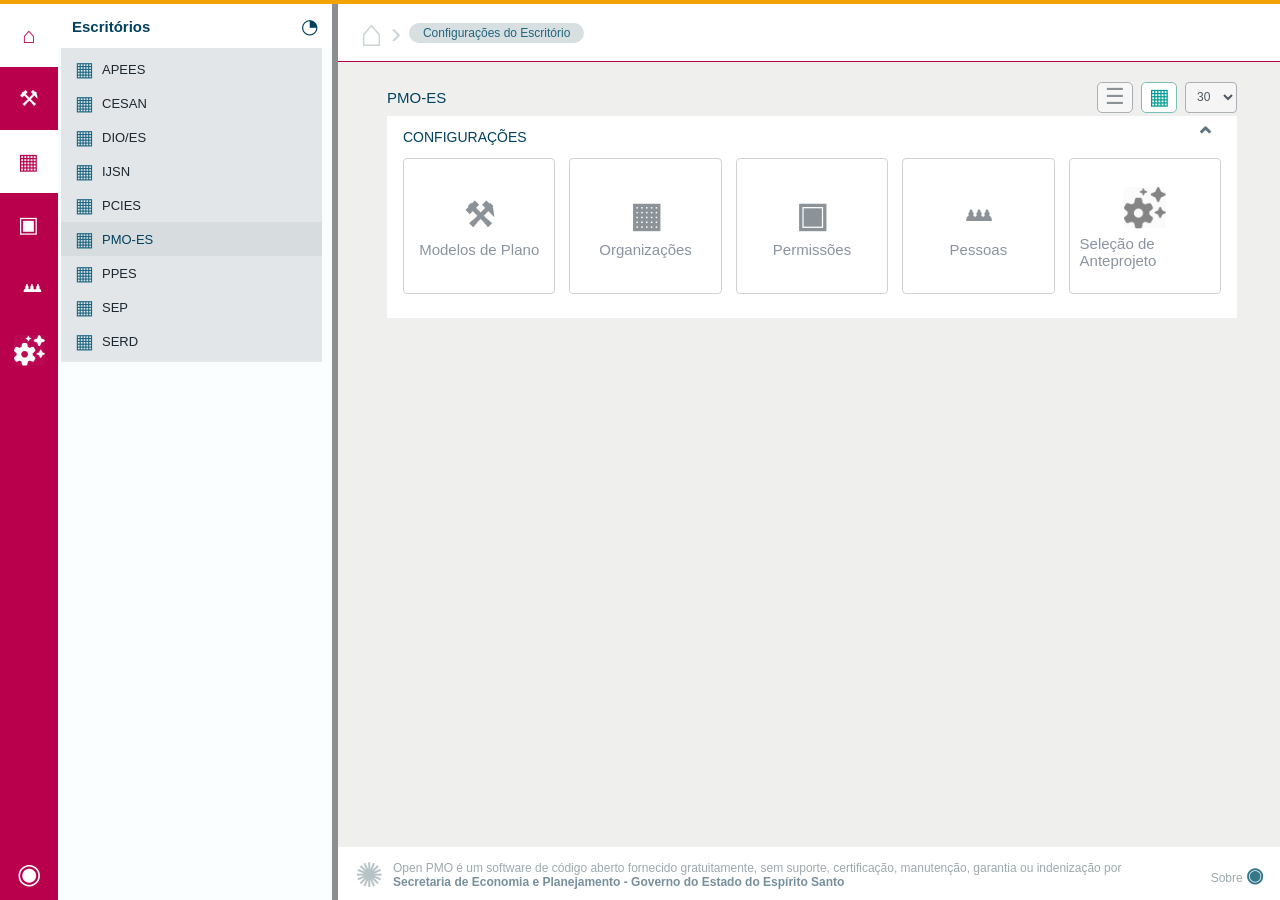
<file: index.html>
<!doctype html>
<html lang="pt-BR">
  <head>
    <meta charset="UTF-8" />
    <meta name="viewport" content="width=device-width, initial-scale=1" />
    <meta name="description" content="Painel de configurações do escritório PMO-ES" />
    <title>Configurações do Escritório | Open PMO</title>
    <link rel="stylesheet" href="styles.css" />
  </head>
  <body>
    <main class="app-shell">
      <aside class="rail" aria-label="Navegação principal">
        <button type="button" class="rail-button" aria-label="Início"><span aria-hidden="true">⌂</span></button>
        <button type="button" class="rail-button" aria-label="Planos"><span aria-hidden="true">⚒</span></button>
        <button type="button" class="rail-button active" aria-label="Escritórios"><span aria-hidden="true">▦</span></button>
        <button type="button" class="rail-button" aria-label="Permissões"><span aria-hidden="true">▣</span></button>
        <button type="button" class="rail-button people-symbol" aria-label="Pessoas"><span aria-hidden="true">♟♟♟</span></button>
        <a class="rail-button feature-rail-link" href="selecao-anteprojeto.html" aria-label="Seleção de Anteprojeto" title="Seleção de Anteprojeto" data-tooltip="Seleção de Anteprojeto">
          <img src="icone-selecao-anteprojeto.png" alt="" aria-hidden="true" />
        </a>
        <button type="button" class="profile-button" aria-label="Perfil do usuário"><span aria-hidden="true">◉</span></button>
      </aside>

      <aside class="office-sidebar">
        <header class="office-header">
          <h1>Escritórios</h1>
          <span class="clock" aria-hidden="true">◔</span>
        </header>
        <nav class="office-list" aria-label="Lista de escritórios">
          <button type="button" data-office="APEES"><span aria-hidden="true">▦</span>APEES</button>
          <button type="button" data-office="CESAN"><span aria-hidden="true">▦</span>CESAN</button>
          <button type="button" data-office="DIO/ES"><span aria-hidden="true">▦</span>DIO/ES</button>
          <button type="button" data-office="IJSN"><span aria-hidden="true">▦</span>IJSN</button>
          <button type="button" data-office="PCIES"><span aria-hidden="true">▦</span>PCIES</button>
          <button type="button" class="selected" data-office="PMO-ES"><span aria-hidden="true">▦</span>PMO-ES</button>
          <button type="button" data-office="PPES"><span aria-hidden="true">▦</span>PPES</button>
          <button type="button" data-office="SEP"><span aria-hidden="true">▦</span>SEP</button>
          <button type="button" data-office="SERD"><span aria-hidden="true">▦</span>SERD</button>
        </nav>
      </aside>

      <section class="workspace">
        <header class="topbar">
          <span class="home-icon" aria-hidden="true">⌂</span>
          <span class="chevron" aria-hidden="true">›</span>
          <span class="breadcrumb">Configurações do Escritório</span>
        </header>

        <div class="workspace-body">
          <div class="toolbar-row">
            <h2 id="selected-office">PMO-ES</h2>
            <div class="view-controls" aria-label="Opções de visualização">
              <button id="list-view" type="button" aria-label="Visualização em lista" aria-pressed="false">☰</button>
              <button id="grid-view" type="button" class="selected" aria-label="Visualização em grade" aria-pressed="true">▦</button>
              <label>
                <span class="sr-only">Quantidade por página</span>
                <select aria-label="Quantidade por página">
                  <option>15</option><option selected>30</option><option>60</option>
                </select>
              </label>
            </div>
          </div>

          <section id="config-panel" class="config-panel">
            <header>
              <h3>CONFIGURAÇÕES</h3>
              <button id="toggle-panel" type="button" aria-label="Recolher configurações" aria-expanded="true">⌃</button>
            </header>
            <div id="cards" class="cards-grid">
              <button type="button" class="config-card"><span class="card-icon" aria-hidden="true">⚒</span><span>Modelos de Plano</span></button>
              <button type="button" class="config-card"><span class="card-icon" aria-hidden="true">▦</span><span>Organizações</span></button>
              <button type="button" class="config-card"><span class="card-icon" aria-hidden="true">▣</span><span>Permissões</span></button>
              <button type="button" class="config-card"><span class="card-icon card-people" aria-hidden="true">♟♟♟</span><span>Pessoas</span></button>
              <a class="config-card" href="selecao-anteprojeto.html">
                <img class="card-image-icon" src="icone-selecao-anteprojeto.png" alt="" aria-hidden="true" />
                <span>Seleção de Anteprojeto</span>
              </a>
            </div>
          </section>
        </div>

        <footer>
          <span class="seal" aria-hidden="true">✺</span>
          <p>Open PMO é um software de código aberto fornecido gratuitamente, sem suporte, certificação, manutenção, garantia ou indenização por<br />
            <strong>Secretaria de Economia e Planejamento - Governo do Estado do Espírito Santo</strong>
          </p>
          <span class="about">Sobre <b>◉</b></span>
        </footer>
      </section>
    </main>
    <script src="script.js"></script>
  </body>
</html>
</file>
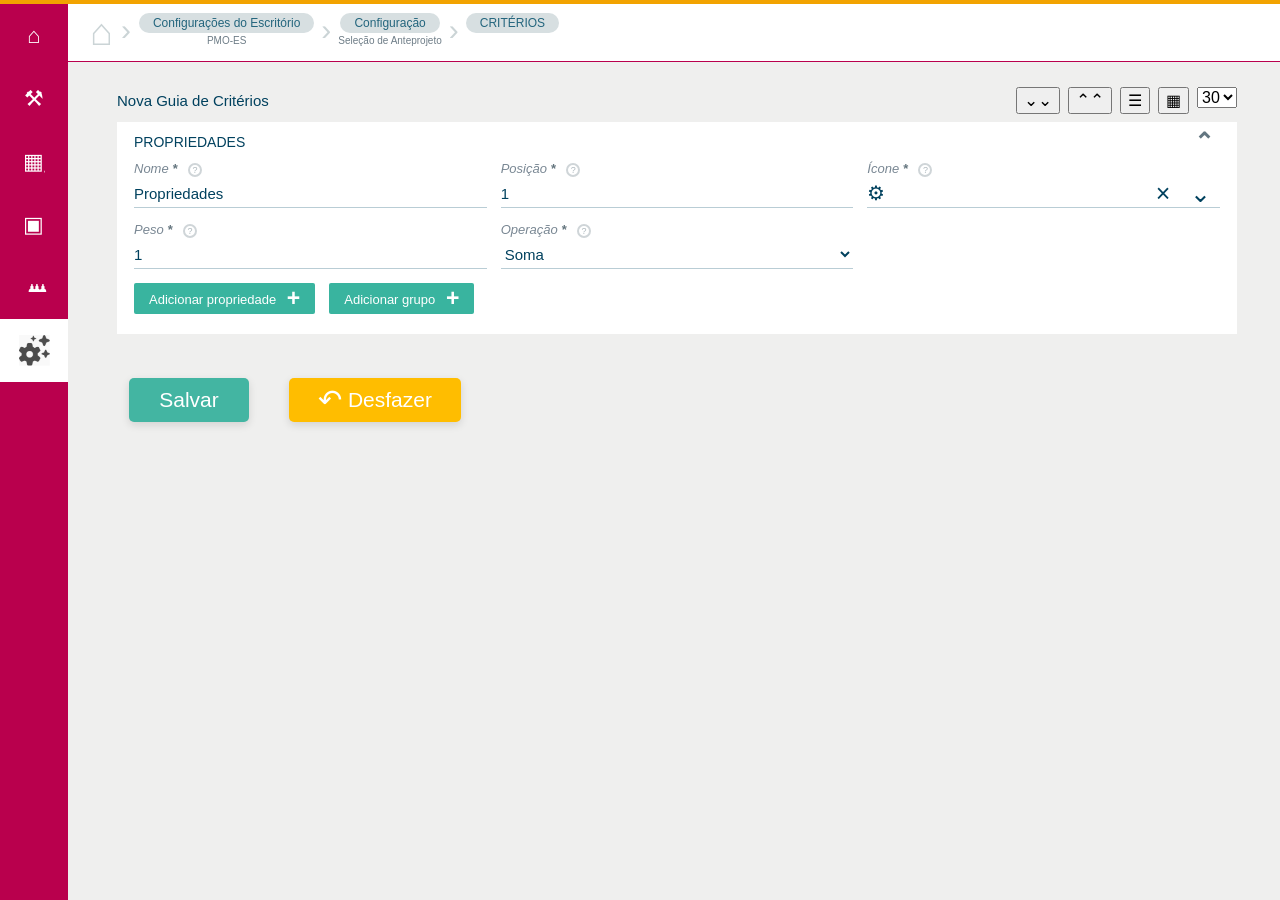
<file: criterios.html>
<!doctype html>
<html lang="pt-BR">
  <head>
    <meta charset="UTF-8" />
    <meta name="viewport" content="width=device-width, initial-scale=1" />
    <meta name="description" content="Configuração da guia de critérios da seleção de anteprojeto" />
    <title>Nova Guia de Critérios | Seleção de Anteprojeto</title>
    <link rel="stylesheet" href="styles.css" />
  </head>
  <body>
    <main class="app-shell detail-page criteria-guide-page">
      <aside class="rail" aria-label="Navegação principal">
        <button type="button" class="rail-button" aria-label="Início"><span aria-hidden="true">⌂</span></button>
        <button type="button" class="rail-button" aria-label="Planos"><span aria-hidden="true">⚒</span></button>
        <a class="rail-button" href="index.html" aria-label="Escritórios"><span aria-hidden="true">▦</span></a>
        <button type="button" class="rail-button" aria-label="Permissões"><span aria-hidden="true">▣</span></button>
        <button type="button" class="rail-button people-symbol" aria-label="Pessoas"><span aria-hidden="true">♟♟♟</span></button>
        <a class="rail-button feature-rail-link active" href="selecao-anteprojeto.html" aria-current="page" aria-label="Seleção de Anteprojeto" title="Seleção de Anteprojeto" data-tooltip="Seleção de Anteprojeto">
          <img src="icone-selecao-anteprojeto.png" alt="" aria-hidden="true" />
        </a>
      </aside>

      <section class="workspace">
        <header class="topbar detail-topbar">
          <a href="index.html" class="home-icon breadcrumb-link" aria-label="Voltar para configurações">⌂</a>
          <span class="chevron" aria-hidden="true">›</span>
          <div class="breadcrumb-group">
            <div class="breadcrumb-item">
              <a class="breadcrumb breadcrumb-link" href="index.html">Configurações do Escritório</a>
              <small>PMO-ES</small>
            </div>
            <span class="chevron" aria-hidden="true">›</span>
            <div class="breadcrumb-item">
              <a class="breadcrumb breadcrumb-link" href="selecao-anteprojeto.html">Configuração</a>
              <small>Seleção de Anteprojeto</small>
            </div>
            <span class="chevron" aria-hidden="true">›</span>
            <div class="breadcrumb-item"><span class="breadcrumb">CRITÉRIOS</span></div>
          </div>
        </header>

        <div class="workspace-body criteria-guide-body">
          <div class="toolbar-row criteria-guide-toolbar">
            <h2>Nova Guia de Critérios</h2>
            <div class="detail-actions" aria-label="Opções de visualização">
              <button id="collapse-all" class="double-arrow selected" type="button" aria-label="Recolher todos">⌄⌄</button>
              <button id="expand-all" class="double-arrow" type="button" aria-label="Expandir todos">⌃⌃</button>
              <button type="button" class="selected" aria-label="Visualização em lista" aria-pressed="true">☰</button>
              <button type="button" aria-label="Visualização em grade" aria-pressed="false">▦</button>
              <label><span class="sr-only">Quantidade por página</span>
                <select aria-label="Quantidade por página"><option selected>30</option><option>60</option></select>
              </label>
            </div>
          </div>

          <section class="config-panel properties-panel criteria-properties-panel" aria-labelledby="properties-title">
            <header>
              <h2 id="properties-title">PROPRIEDADES</h2>
              <button id="toggle-properties" type="button" aria-label="Recolher propriedades" aria-expanded="true">⌃</button>
            </header>

            <form id="properties-form" class="properties-form criteria-properties-form">
              <label class="underline-field">
                <span>Nome <b>*</b> <i title="Nome do critério">?</i></span>
                <input type="text" name="name" value="Propriedades" required />
              </label>
              <label class="underline-field position-field">
                <span>Posição <b>*</b> <i title="Posição de exibição">?</i></span>
                <input type="number" name="position" value="1" min="1" required />
              </label>
              <label class="underline-field icon-field">
                <span>Ícone <b>*</b> <i title="Ícone do modelo">?</i></span>
                <span class="icon-selector"><span aria-hidden="true">⚙</span><button type="button" aria-label="Remover ícone">×</button><button type="button" aria-label="Selecionar ícone">⌄</button></span>
              </label>
              <label class="underline-field">
                <span>Peso <b>*</b> <i title="Peso do critério">?</i></span>
                <input type="text" name="weight" value="1" required />
              </label>
              <label class="underline-field operation-field">
                <span>Operação <b>*</b> <i title="Operação aplicada ao critério">?</i></span>
                <select name="operation" required><option value="soma">Soma</option><option value="media">Média</option></select>
              </label>
              <div class="properties-actions">
                <button type="button" class="action-button add-property-button" aria-haspopup="menu" aria-expanded="false">Adicionar propriedade <strong aria-hidden="true">+</strong></button>
                <button id="add-criteria-group" type="button" class="action-button">Adicionar grupo <strong aria-hidden="true">+</strong></button>
              </div>
            </form>
          </section>

          <div id="criteria-groups" class="criteria-groups" aria-live="polite"></div>

          <div class="criteria-page-actions">
            <button id="save-criterion" type="button" class="save-criterion-button">Salvar</button>
            <button id="undo-criterion" type="button" class="undo-criterion-button"><span aria-hidden="true">↶</span> Desfazer</button>
            <p id="criterion-save-status" class="sr-only" role="status" aria-live="polite"></p>
          </div>
        </div>
      </section>
    </main>

    <template id="criteria-group-template">
      <section class="config-panel criteria-group-section">
        <form class="criteria-group-form">
          <label class="underline-field">
            <span>Título <b>*</b> <i title="Título do grupo">?</i></span>
            <input class="criteria-group-title" type="text" name="groupTitle" required />
          </label>
          <label class="underline-field position-field">
            <span>Índice ord. <b>*</b> <i title="Índice de ordenação">?</i></span>
            <input class="criteria-group-index" type="number" name="groupIndex" min="1" required />
          </label>
          <label class="underline-field">
            <span>Peso <b>*</b> <i title="Peso do grupo">?</i></span>
            <input type="text" name="groupWeight" value="1" required />
          </label>
          <label class="underline-field operation-field">
            <span>Operação <b>*</b> <i title="Operação aplicada ao grupo">?</i></span>
            <select name="groupOperation" required><option value="soma">Soma</option><option value="media">Média</option></select>
          </label>
          <label class="group-enable-key-field">
            <input type="checkbox" name="groupEnableKey" />
            <span>Chave Habilitação</span> <i title="Habilitar a chave do grupo">?</i>
          </label>
          <label class="underline-field">
            <span>Valor se desabilitado <i title="Valor da chave de habilitação">?</i></span>
            <input type="text" name="groupEnableValue" />
          </label>
          <label class="underline-field">
            <span>Legenda <i title="Legenda da chave de habilitação">?</i></span>
            <input type="text" name="groupEnableLabel" />
          </label>
          <div class="criteria-group-actions">
            <button type="button" class="action-button add-property-button" aria-haspopup="menu" aria-expanded="false">Adicionar propriedade <strong aria-hidden="true">+</strong></button>
          </div>
        </form>
      </section>
    </template>

    <template id="selection-property-template">
      <section class="criteria-selection-property" aria-label="Propriedade do tipo Seleção Multivalor">
        <header>
          <span class="selection-property-icon" aria-hidden="true">☷</span>
          <span>( Seleção Multivalor )</span>
          <div class="selection-property-controls">
            <button type="button" class="delete-selection-property" aria-label="Excluir propriedade Seleção Multivalor">🗑</button>
            <label class="toggle-control">
              <span class="sr-only">Propriedade habilitada</span>
              <input class="selection-property-enabled" type="checkbox" checked aria-label="Habilitar propriedade Seleção Multivalor" />
              <span class="toggle-track" aria-hidden="true"><span></span></span>
            </label>
            <button type="button" class="toggle-selection-property" aria-label="Recolher propriedade Seleção Multivalor" aria-expanded="true">⌃</button>
          </div>
        </header>

        <form class="selection-property-form">
          <label class="underline-field">
            <span>Nome <b>*</b> <i title="Nome da propriedade">?</i></span>
            <input type="text" name="selectionName" required />
          </label>
          <label class="underline-field">
            <span>Legenda <b>*</b> <i title="Legenda da propriedade">?</i></span>
            <input type="text" name="selectionLabel" required />
          </label>
          <label class="underline-field position-field">
            <span>Índice de Ordenação <i title="Índice de ordenação">?</i></span>
            <input type="number" name="selectionIndex" value="3" min="1" />
          </label>
          <div class="underline-field selection-values-field">
            <span>Possíveis Opções <b>*</b> <i title="Valores disponíveis para seleção">?</i></span>
            <span class="selection-values-control">
              <span class="selection-values-summary">2 valores configurados</span>
              <button type="button" class="add-selection-value" aria-label="Adicionar possível valor">+</button>
            </span>
            <input type="hidden" name="selectionValues" value="Valor 1, Valor 2" />
          </div>
          <label class="underline-field">
            <span>Valor padrão <i title="Valor selecionado inicialmente">?</i></span>
            <input type="text" name="selectionDefault" />
          </label>
          <label class="selection-checkbox-field">
            <input type="checkbox" name="selectionFullLine" checked />
            <span>Linha inteira</span> <i title="Ocupar a linha inteira">?</i>
          </label>
          <label class="selection-checkbox-field">
            <input type="checkbox" name="selectionRequired" />
            <span>Obrigatório</span> <i title="Preenchimento obrigatório">?</i>
          </label>
          <label class="selection-checkbox-field multiple-selection-field">
            <input type="checkbox" name="selectionMultiple" />
            <span>Múltiplas seleções</span> <i title="Permitir mais de uma seleção">?</i>
          </label>
          <label class="underline-field selection-help-field">
            <span>Texto de ajuda <i title="Orientação exibida ao usuário">?</i></span>
            <input type="text" name="selectionHelp" />
          </label>
        </form>
      </section>
    </template>

    <template id="list-property-template">
      <section class="criteria-list-property">
        <header>
          <span class="selection-property-icon list-property-icon" aria-hidden="true">≡</span>
          <span class="list-property-title">( Lista )</span>
          <div class="selection-property-controls">
            <button type="button" class="delete-list-property" aria-label="Excluir propriedade">🗑</button>
            <label class="toggle-control">
              <span class="sr-only">Propriedade habilitada</span>
              <input class="list-property-enabled" type="checkbox" checked aria-label="Habilitar propriedade" />
              <span class="toggle-track" aria-hidden="true"><span></span></span>
            </label>
            <button type="button" class="toggle-list-property" aria-label="Recolher propriedade" aria-expanded="true">⌃</button>
          </div>
        </header>

        <form class="list-property-form">
          <label class="underline-field">
            <span>Nome <b>*</b> <i title="Nome da propriedade">?</i></span>
            <input type="text" name="listName" required />
          </label>
          <label class="underline-field">
            <span>Legenda <b>*</b> <i title="Legenda da propriedade">?</i></span>
            <input type="text" name="listLabel" required />
          </label>
          <label class="underline-field position-field">
            <span>Índice de Ordenação <i title="Índice de ordenação">?</i></span>
            <input type="number" name="listIndex" value="3" min="1" />
          </label>
          <label class="underline-field">
            <span>Valor <b>*</b> <i title="Valor da propriedade">?</i></span>
            <input type="text" name="listValue" required />
          </label>
          <label class="underline-field">
            <span>Peso <b>*</b> <i title="Peso da propriedade">?</i></span>
            <input type="text" name="listWeight" value="1" required />
          </label>
        </form>
      </section>
    </template>

    <dialog id="possible-values-dialog" class="possible-values-dialog" aria-labelledby="possible-values-title">
      <form id="possible-values-form" method="dialog">
        <header>
          <div>
            <h2 id="possible-values-title">Possíveis Opções</h2>
            <p>Cadastre o rótulo exibido e seu respectivo valor.</p>
          </div>
          <button id="close-possible-values" type="button" aria-label="Fechar possíveis opções">×</button>
        </header>

        <div class="possible-values-table">
          <div class="possible-values-table-header" aria-hidden="true">
            <span>RÓTULO</span><span>VALOR</span><span>AÇÕES</span>
          </div>
          <div id="possible-values-rows" class="possible-values-rows"></div>
          <div id="possible-values-empty" class="possible-values-empty">
            <span aria-hidden="true">▦</span>
            <strong>Nenhum valor adicionado.</strong>
            <button type="button" class="add-possible-value-button"><b aria-hidden="true">＋</b> Adicionar valor</button>
          </div>
        </div>

        <button type="button" class="possible-values-add-link add-possible-value-button"><b aria-hidden="true">＋</b> Adicionar valor</button>

        <footer>
          <span id="possible-values-count">0 valores</span>
          <button type="submit" class="complete-possible-values">Concluir</button>
        </footer>
      </form>
    </dialog>
    <script src="script.js"></script>
  </body>
</html>
</file>
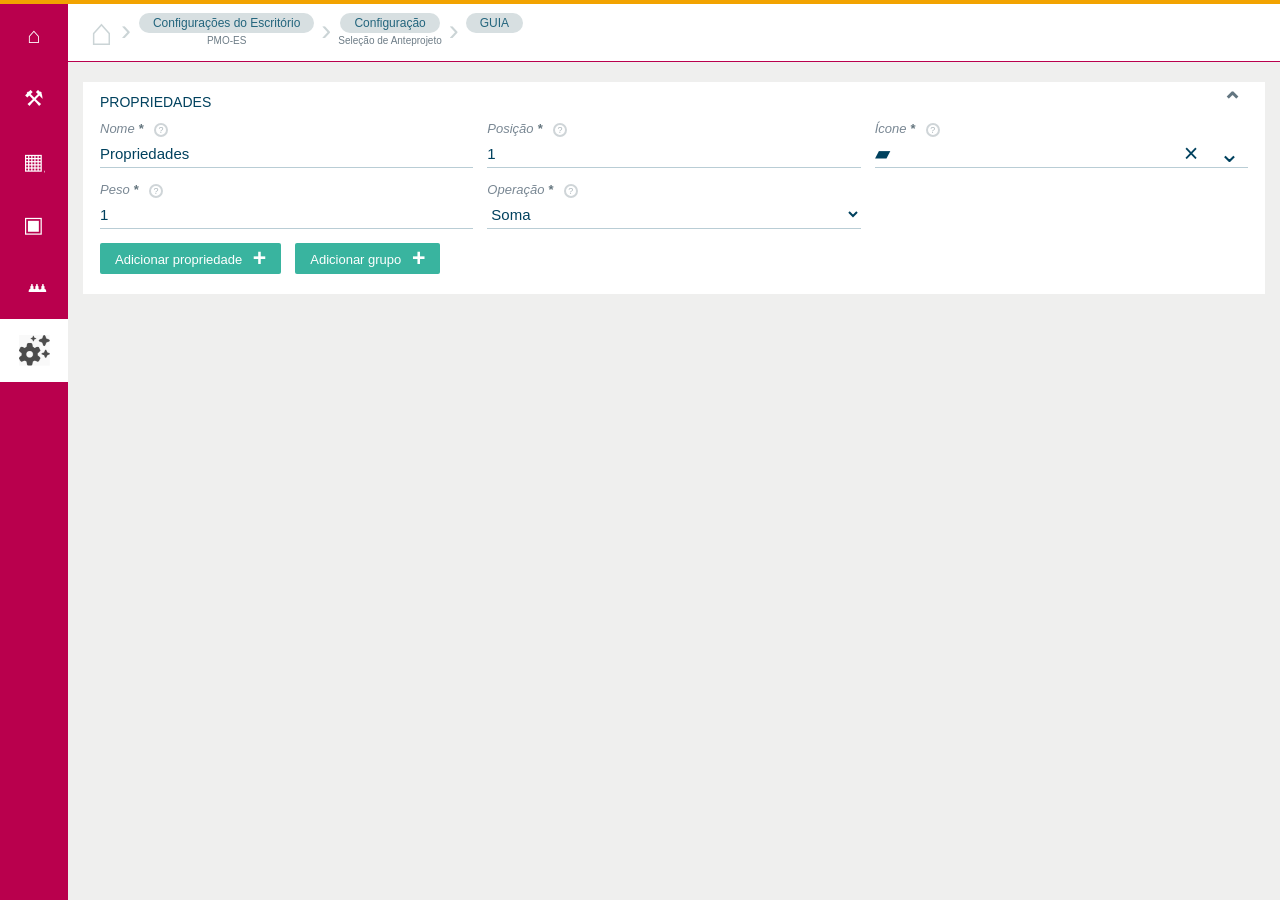
<file: propriedades.html>
<!doctype html>
<html lang="pt-BR">
  <head>
    <meta charset="UTF-8" />
    <meta name="viewport" content="width=device-width, initial-scale=1" />
    <meta name="description" content="Configuração das propriedades da seleção de anteprojeto" />
    <title>Propriedades | Seleção de Anteprojeto</title>
    <link rel="stylesheet" href="styles.css" />
  </head>
  <body>
    <main class="app-shell detail-page">
      <aside class="rail" aria-label="Navegação principal">
        <button type="button" class="rail-button" aria-label="Início"><span aria-hidden="true">⌂</span></button>
        <button type="button" class="rail-button" aria-label="Planos"><span aria-hidden="true">⚒</span></button>
        <a class="rail-button" href="index.html" aria-label="Escritórios"><span aria-hidden="true">▦</span></a>
        <button type="button" class="rail-button" aria-label="Permissões"><span aria-hidden="true">▣</span></button>
        <button type="button" class="rail-button people-symbol" aria-label="Pessoas"><span aria-hidden="true">♟♟♟</span></button>
        <a class="rail-button feature-rail-link active" href="selecao-anteprojeto.html" aria-label="Seleção de Anteprojeto" title="Seleção de Anteprojeto" data-tooltip="Seleção de Anteprojeto">
          <img src="icone-selecao-anteprojeto.png" alt="" aria-hidden="true" />
        </a>
      </aside>

      <section class="workspace">
        <header class="topbar detail-topbar">
          <a href="index.html" class="home-icon breadcrumb-link" aria-label="Voltar para configurações">⌂</a>
          <span class="chevron" aria-hidden="true">›</span>
          <div class="breadcrumb-group">
            <div class="breadcrumb-item">
              <a class="breadcrumb breadcrumb-link" href="index.html">Configurações do Escritório</a>
              <small>PMO-ES</small>
            </div>
            <span class="chevron" aria-hidden="true">›</span>
            <div class="breadcrumb-item">
              <a class="breadcrumb breadcrumb-link" href="selecao-anteprojeto.html">Configuração</a>
              <small>Seleção de Anteprojeto</small>
            </div>
            <span class="chevron" aria-hidden="true">›</span>
            <div class="breadcrumb-item">
              <span class="breadcrumb">GUIA</span>
            </div>
          </div>
        </header>

        <div class="workspace-body properties-body">
          <section class="config-panel properties-panel" aria-labelledby="properties-title">
            <header>
              <h2 id="properties-title">PROPRIEDADES</h2>
              <button id="toggle-properties" type="button" aria-label="Recolher propriedades" aria-expanded="true">⌃</button>
            </header>

            <form id="properties-form" class="properties-form">
              <label class="underline-field">
                <span>Nome <b>*</b> <i title="Nome da propriedade">?</i></span>
                <input type="text" name="name" value="Propriedades" required />
              </label>
              <label class="underline-field position-field">
                <span>Posição <b>*</b> <i title="Posição de exibição">?</i></span>
                <input type="number" name="position" value="1" min="1" required />
              </label>
              <label class="underline-field icon-field">
                <span>Ícone <b>*</b> <i title="Ícone do modelo">?</i></span>
                <span class="icon-selector"><span aria-hidden="true">▰</span><button type="button" aria-label="Remover ícone">×</button><button type="button" aria-label="Selecionar ícone">⌄</button></span>
              </label>
              <label class="underline-field">
                <span>Peso <b>*</b> <i title="Peso da propriedade">?</i></span>
                <input type="text" name="weight" value="1" required />
              </label>
              <label class="underline-field operation-field">
                <span>Operação <b>*</b> <i title="Operação aplicada à propriedade">?</i></span>
                <select name="operation" required><option value="soma">Soma</option><option value="media">Media</option></select>
              </label>

              <div class="properties-actions">
                <button type="button" class="action-button">Adicionar propriedade <strong aria-hidden="true">+</strong></button>
                <button type="button" class="action-button">Adicionar grupo <strong aria-hidden="true">+</strong></button>
              </div>
            </form>
          </section>
        </div>
      </section>
    </main>
    <script src="script.js"></script>
  </body>
</html>
</file>
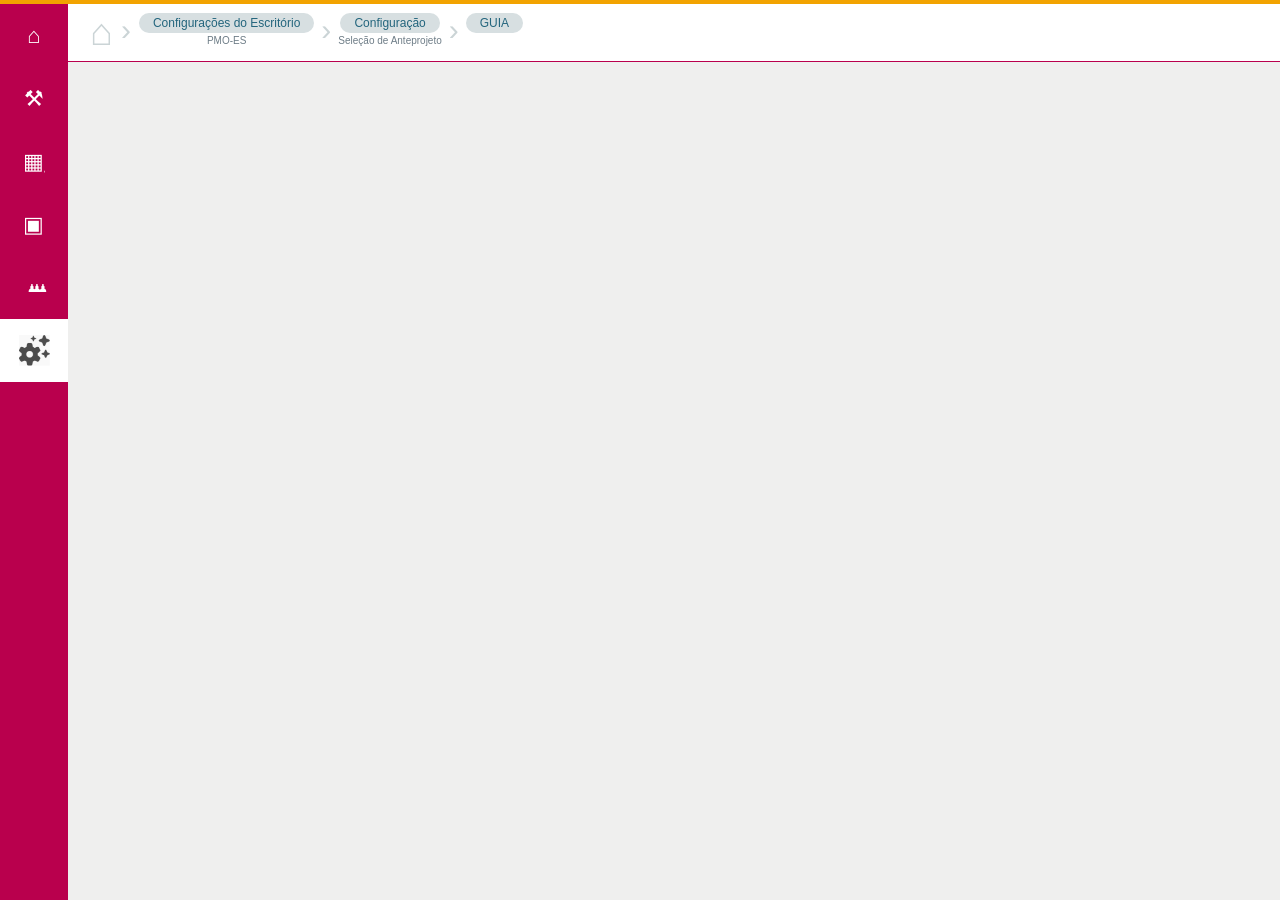
<file: relevancia.html>
<!doctype html>
<html lang="pt-BR">
  <head>
    <meta charset="UTF-8" />
    <meta name="viewport" content="width=device-width, initial-scale=1" />
    <meta name="description" content="Configuração dos critérios de relevância da seleção de anteprojeto" />
    <title>Relevância | Seleção de Anteprojeto</title>
    <link rel="stylesheet" href="styles.css" />
  </head>
  <body>
    <main class="app-shell detail-page">
      <aside class="rail" aria-label="Navegação principal">
        <button type="button" class="rail-button" aria-label="Início"><span aria-hidden="true">⌂</span></button>
        <button type="button" class="rail-button" aria-label="Planos"><span aria-hidden="true">⚒</span></button>
        <a class="rail-button" href="index.html" aria-label="Escritórios"><span aria-hidden="true">▦</span></a>
        <button type="button" class="rail-button" aria-label="Permissões"><span aria-hidden="true">▣</span></button>
        <button type="button" class="rail-button people-symbol" aria-label="Pessoas"><span aria-hidden="true">♟♟♟</span></button>
        <a class="rail-button feature-rail-link active" href="selecao-anteprojeto.html" aria-label="Seleção de Anteprojeto" title="Seleção de Anteprojeto" data-tooltip="Seleção de Anteprojeto">
          <img src="icone-selecao-anteprojeto.png" alt="" aria-hidden="true" />
        </a>
      </aside>

      <section class="workspace">
        <header class="topbar detail-topbar">
          <a href="index.html" class="home-icon breadcrumb-link" aria-label="Voltar para configurações">⌂</a>
          <span class="chevron" aria-hidden="true">›</span>
          <div class="breadcrumb-group">
            <div class="breadcrumb-item">
              <a class="breadcrumb breadcrumb-link" href="index.html">Configurações do Escritório</a>
              <small>PMO-ES</small>
            </div>
            <span class="chevron" aria-hidden="true">›</span>
            <div class="breadcrumb-item">
              <a class="breadcrumb breadcrumb-link" href="selecao-anteprojeto.html">Configuração</a>
              <small>Seleção de Anteprojeto</small>
            </div>
            <span class="chevron" aria-hidden="true">›</span>
            <div class="breadcrumb-item"><span class="breadcrumb">GUIA</span></div>
          </div>
        </header>

        <div class="workspace-body relevance-body"></div>
      </section>
    </main>
    <script src="script.js"></script>
  </body>
</html>
</file>
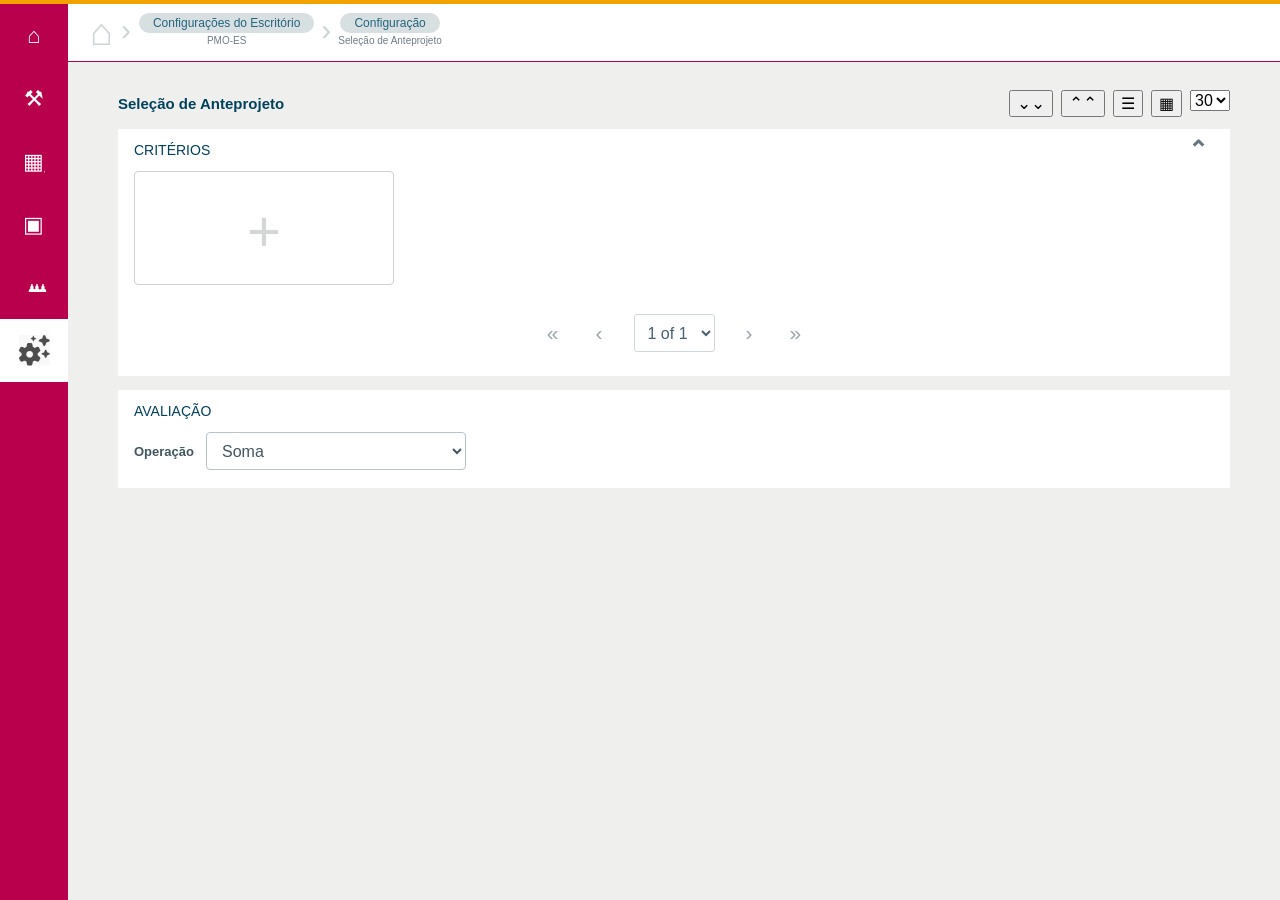
<file: selecao-anteprojeto.html>
<!doctype html>
<html lang="pt-BR">
  <head>
    <meta charset="UTF-8" />
    <meta name="viewport" content="width=device-width, initial-scale=1" />
    <meta name="description" content="Modelos da seleção de anteprojeto" />
    <title>Seleção de Anteprojeto | Open PMO</title>
    <link rel="stylesheet" href="styles.css" />
  </head>
  <body>
    <main class="app-shell detail-page">
      <aside class="rail" aria-label="Navegação principal">
        <button type="button" class="rail-button" aria-label="Início"><span aria-hidden="true">⌂</span></button>
        <button type="button" class="rail-button" aria-label="Planos"><span aria-hidden="true">⚒</span></button>
        <a class="rail-button" href="index.html" aria-label="Escritórios"><span aria-hidden="true">▦</span></a>
        <button type="button" class="rail-button" aria-label="Permissões"><span aria-hidden="true">▣</span></button>
        <button type="button" class="rail-button people-symbol" aria-label="Pessoas"><span aria-hidden="true">♟♟♟</span></button>
        <a class="rail-button feature-rail-link active" href="selecao-anteprojeto.html" aria-current="page" aria-label="Seleção de Anteprojeto" title="Seleção de Anteprojeto" data-tooltip="Seleção de Anteprojeto">
          <img src="icone-selecao-anteprojeto.png" alt="" aria-hidden="true" />
        </a>
      </aside>

      <section class="workspace">
        <header class="topbar detail-topbar">
          <a href="index.html" class="home-icon breadcrumb-link" aria-label="Voltar para configurações">⌂</a>
          <span class="chevron" aria-hidden="true">›</span>
          <div class="breadcrumb-group">
            <div class="breadcrumb-item">
              <a class="breadcrumb breadcrumb-link" href="index.html">Configurações do Escritório</a>
              <small>PMO-ES</small>
            </div>
            <span class="chevron" aria-hidden="true">›</span>
            <div class="breadcrumb-item">
              <span class="breadcrumb">Configuração</span>
              <small>Seleção de Anteprojeto</small>
            </div>
          </div>
        </header>

        <div class="workspace-body detail-body">
          <div class="toolbar-row detail-toolbar">
            <h2>Seleção de Anteprojeto</h2>
            <div class="detail-actions" aria-label="Opções de visualização">
              <button id="collapse-all" class="double-arrow" type="button" aria-label="Recolher todos">⌄⌄</button>
              <button id="expand-all" class="double-arrow selected" type="button" aria-label="Expandir todos">⌃⌃</button>
              <button id="list-view" type="button" aria-label="Visualização em lista" aria-pressed="false">☰</button>
              <button id="grid-view" type="button" class="selected" aria-label="Visualização em grade" aria-pressed="true">▦</button>
              <label><span class="sr-only">Quantidade por página</span>
                <select aria-label="Quantidade por página"><option>15</option><option selected>30</option><option>60</option></select>
              </label>
            </div>
          </div>

          <section id="config-panel" class="config-panel models-panel">
            <header>
              <h3>CRITÉRIOS</h3>
              <button id="toggle-panel" type="button" aria-label="Recolher modelos" aria-expanded="true">⌃</button>
            </header>
            <div id="cards" class="cards-grid model-cards">
              <a id="add-criterion-card" href="criterios.html" class="config-card model-card add-guide-card" aria-label="Adicionar novo critério">
                <span aria-hidden="true">+</span>
              </a>
            </div>
            <nav class="pagination" aria-label="Paginação">
              <button type="button" aria-label="Primeira página">«</button><button type="button" aria-label="Página anterior">‹</button>
              <select aria-label="Página atual"><option>1 of 1</option></select>
              <button type="button" aria-label="Próxima página">›</button><button type="button" aria-label="Última página">»</button>
            </nav>
          </section>

          <section class="config-panel evaluation-panel" aria-labelledby="evaluation-title">
            <header>
              <h3 id="evaluation-title">AVALIAÇÃO</h3>
            </header>
            <div class="evaluation-fields">
              <label for="operation">Operação</label>
              <select id="operation" name="operation">
                <option value="soma">Soma</option>
                <option value="media">Media</option>
              </select>
            </div>
          </section>
        </div>
      </section>
    </main>

    <dialog id="guide-dialog" class="guide-dialog" aria-labelledby="guide-dialog-title">
      <form id="guide-form" method="dialog">
        <h2 id="guide-dialog-title">Adicionar nova guia</h2>
        <label for="guide-name">Nome da guia</label>
        <input id="guide-name" name="guideName" type="text" maxlength="50" autocomplete="off" required />
        <p id="guide-error" class="guide-error" role="alert" aria-live="polite"></p>
        <div class="dialog-actions">
          <button id="cancel-guide" type="button" class="secondary-button">Cancelar</button>
          <button type="submit" class="primary-button">Adicionar</button>
        </div>
      </form>
    </dialog>
    <script src="script.js"></script>
  </body>
</html>
</file>
<file: styles.css>
:root { --wine:#b9004d; --teal:#009c92; --ink:#00415e; --canvas:#efefee; }
* { box-sizing:border-box; }
html,body { margin:0; min-height:100%; }
body { background:#fff; color:var(--ink); font-family:Arial,Helvetica,sans-serif; }
button,select { font:inherit; }
button { cursor:pointer; }
.app-shell { min-height:100vh; display:grid; grid-template-columns:58px 280px minmax(0,1fr); border-top:4px solid #f2a300; overflow:hidden; }
.rail { display:flex; flex-direction:column; background:var(--wine); min-height:calc(100vh - 4px); }
.rail-button,.profile-button { height:63px; border:0; color:#fff; background:transparent; font-size:25px; display:grid; place-items:center; }
.rail-button:first-child,.rail-button.active { color:var(--wine); background:#fff; }
.rail-button span { transform:scale(.88); }
.rail-button.people-symbol { font-size:12px; letter-spacing:-5px; padding-right:5px; }
.feature-rail-link { position:relative; text-decoration:none; }
.feature-rail-link img { width:31px; height:31px; object-fit:cover; filter:invert(1); mix-blend-mode:screen; }
.feature-rail-link.active img { filter:none; mix-blend-mode:multiply; opacity:.7; }
.feature-rail-link::after { content:attr(data-tooltip); position:absolute; z-index:20; left:calc(100% + 10px); top:50%; transform:translateY(-50%) translateX(-4px); padding:7px 10px; border-radius:4px; background:#25333b; color:#fff; font-size:12px; font-weight:400; letter-spacing:0; line-height:1; white-space:nowrap; opacity:0; pointer-events:none; transition:opacity .15s,transform .15s; }
.feature-rail-link:hover::after,.feature-rail-link:focus-visible::after { opacity:1; transform:translateY(-50%) translateX(0); }
.profile-button { margin-top:auto; height:54px; font-size:28px; }
.office-sidebar { min-height:calc(100vh - 4px); background:#fbfeff; border-right:6px solid #8b8e91; overflow:hidden; }
.office-header { height:44px; padding:0 14px; display:flex; align-items:center; justify-content:space-between; background:#fff; }
.office-header h1 { margin:0; font-size:15px; }
.clock { font-size:20px; }
.office-list { margin:0 10px 0 3px; padding:4px 0; background:#e3e6e8; }
.office-list button { width:100%; height:34px; display:flex; align-items:center; gap:8px; padding:0 14px; border:0; background:transparent; color:#1c2730; text-align:left; font-size:13px; }
.office-list button span { color:#1b6682; font-size:20px; }
.office-list button:hover,.office-list button.selected { background:#d7dcde; color:var(--ink); }
.workspace { min-width:0; min-height:calc(100vh - 4px); display:grid; grid-template-rows:58px 1fr 53px; background:var(--canvas); }
.topbar { display:flex; align-items:center; gap:8px; padding:0 22px; background:#fff; border-bottom:1px solid var(--wine); }
.home-icon { color:#cbd4d6; font-size:38px; line-height:1; }
.chevron { color:#cbd4d6; font-size:30px; }
.breadcrumb { padding:3px 14px; border-radius:14px; background:#d7dfe1; color:#23657d; font-size:12px; }
.workspace-body { padding:16px 43px 36px 49px; }
.toolbar-row { height:38px; display:flex; justify-content:space-between; align-items:center; }
.toolbar-row h2 { margin:0; font-size:15px; font-weight:500; }
.view-controls { display:flex; align-items:center; gap:8px; }
.view-controls button { width:36px; height:31px; border:1px solid #aab0b3; border-radius:5px; background:#f7f7f7; color:#8b9295; font-size:22px; line-height:1; }
.view-controls button.selected { color:var(--teal); border-color:#7ebeb9; background:#fff; }
.view-controls select { width:52px; height:31px; padding-left:7px; border:1px solid #aab0b3; border-radius:4px; background:#f5f5f5; color:#4d5961; font-size:12px; }
.config-panel { background:#fff; min-height:200px; padding:0 16px 24px; }
.config-panel.collapsed { min-height:42px; padding-bottom:0; }
.config-panel>header { height:42px; display:flex; align-items:center; justify-content:space-between; }
.config-panel h3 { margin:0; font-size:14px; font-weight:400; }
.config-panel header button { border:0; background:transparent; color:#637681; font-size:24px; font-weight:700; }
.cards-grid { display:grid; grid-template-columns:repeat(5,minmax(150px,1fr)); gap:14px; }
.config-card { height:136px; padding:18px 10px 14px; border:1px solid #cfd2d4; border-radius:4px; background:#fff; color:#8b93a0; display:flex; flex-direction:column; align-items:center; justify-content:center; gap:6px; font-size:15px; text-decoration:none; transition:border-color .16s,box-shadow .16s,transform .16s; }
.config-card:hover,.config-card:focus-visible { border-color:var(--teal); box-shadow:0 4px 14px rgba(0,110,105,.12); outline:none; transform:translateY(-1px); }
.card-icon { min-height:37px; color:#8b9298; font-size:34px; font-weight:700; line-height:1; }
.card-image-icon { width:42px; height:42px; object-fit:cover; mix-blend-mode:multiply; opacity:.48; }
.card-people { font-size:15px; letter-spacing:-5px; padding-right:5px; padding-top:10px; }
.cards-list { display:flex; flex-direction:column; gap:8px; }
.cards-list .config-card { height:62px; flex-direction:row; justify-content:flex-start; padding:0 24px; gap:18px; }
.cards-list .card-icon { width:40px; min-height:0; font-size:26px; text-align:center; }
.cards-list .card-people { font-size:13px; padding-top:0; }
.cards-hidden { display:none; }
footer { padding:7px 17px 5px; display:flex; align-items:center; gap:10px; background:#fff; color:#9da9ad; font-size:12px; }
footer p { margin:0; line-height:14px; }
footer strong { color:#77909b; }
.seal { font-size:34px; color:#b6c2c5; }
.about { margin-left:auto; white-space:nowrap; }
.about b { font-size:20px; color:#35788a; }
.sr-only { position:absolute; width:1px; height:1px; padding:0; margin:-1px; overflow:hidden; clip:rect(0,0,0,0); white-space:nowrap; border:0; }
@media (max-width:1250px) { .cards-grid { grid-template-columns:repeat(3,minmax(180px,1fr)); } }
@media (max-width:860px) { .app-shell { grid-template-columns:52px 1fr; } .office-sidebar { display:none; } .workspace { grid-column:2; } .workspace-body { padding:14px 18px 30px; } .cards-grid { grid-template-columns:repeat(2,minmax(140px,1fr)); } footer p { display:none; } }
@media (max-width:520px) { .topbar { padding:0 12px; } .breadcrumb { font-size:11px; } .workspace-body { padding:10px; } .toolbar-row { height:auto; margin-bottom:10px; } .cards-grid { grid-template-columns:1fr; } }
@media (prefers-reduced-motion:reduce) { .config-card { transition:none; } }

/* Tela de Seleção de Anteprojeto */
.app-shell.detail-page { grid-template-columns:68px minmax(0,1fr); }
.detail-page .workspace { grid-column:2; grid-template-rows:58px 1fr; }
.detail-page .rail-button:first-child { color:#fff; background:transparent; }
.detail-page .rail-button.active { color:var(--wine); background:#fff; }
.detail-topbar { align-items:flex-start; padding-top:9px; }
.breadcrumb-group { display:flex; align-items:flex-start; gap:7px; }
.breadcrumb-item { display:flex; flex-direction:column; align-items:center; gap:2px; }
.breadcrumb-item small { color:#6e7d87; font-size:10px; }
.breadcrumb-link { text-decoration:none; }
.detail-body { padding:16px 50px 32px; }
.detail-toolbar { height:51px; }
.detail-toolbar h2 { font-weight:600; }
.detail-actions { display:flex; gap:8px; }
.detail-actions .double-arrow { font-size:17px; }
.evaluation-panel { min-height:auto; margin-bottom:14px; padding-bottom:18px; }
.evaluation-fields { display:flex; flex-direction:row; align-items:center; gap:12px; }
.evaluation-fields label { color:#405661; font-size:13px; font-weight:600; }
.evaluation-fields select { width:260px; height:38px; padding:0 11px; border:1px solid #b9c2c7; border-radius:4px; background:#fff; color:#405661; outline:none; }
.evaluation-fields select:focus { border-color:var(--teal); box-shadow:0 0 0 3px rgba(0,156,146,.12); }
.models-panel { min-height:235px; margin-bottom:14px; }
.model-cards { grid-template-columns:none; grid-auto-flow:column; grid-auto-columns:minmax(190px,260px); justify-content:start; overflow-x:auto; padding-bottom:4px; }
.model-card { position:relative; height:114px; }
.model-card .card-icon { font-size:31px; }
.model-card .card-count { position:absolute; right:5px; bottom:4px; font-size:9px; color:#8492a1; }
.model-card .card-menu { position:absolute; right:11px; top:8px; border:0; background:transparent; color:#8b93a0; font-size:20px; line-height:1; }
.saved-criterion-card { cursor:pointer; }
.criterion-card-menu-button { z-index:2; padding:0 4px; }
.criterion-card-menu { position:absolute; z-index:5; top:31px; right:8px; min-width:105px; padding:4px; border:1px solid #d3d8db; border-radius:3px; background:#fff; box-shadow:0 5px 14px rgba(35,52,61,.18); }
.criterion-card-menu button { width:100%; padding:7px 12px; border:0; background:#fff; color:#b42318; text-align:left; font-size:13px; }
.criterion-card-menu button:hover,.criterion-card-menu button:focus-visible { background:#fbeaec; outline:none; }
.criterion-delete-confirmation { width:155px; padding:5px; color:#52616a; font-size:12px; }
.criterion-delete-confirmation span { display:block; padding:4px 7px 7px; }
.criterion-delete-confirmation .confirm-delete-button { color:#b42318; }
.criterion-delete-confirmation .cancel-delete-button { color:#52616a; }
.add-guide-card { color:#d4d6d8; font-size:58px; font-weight:300; }
.add-guide-card:hover,.add-guide-card:focus-visible { color:var(--teal); }
.pagination { display:flex; justify-content:center; align-items:center; gap:25px; margin-top:25px; color:#9ca6aa; }
.pagination button { border:0; background:transparent; color:#9ca6aa; font-size:21px; }
.pagination select { height:38px; padding:0 9px; border:1px solid #ced6dc; border-radius:3px; background:#fff; color:#466074; }
.guide-dialog { width:min(420px,calc(100% - 32px)); padding:0; border:0; border-radius:6px; color:#344b58; box-shadow:0 18px 60px rgba(0,0,0,.25); }
.guide-dialog::backdrop { background:rgba(23,37,44,.45); }
.guide-dialog form { padding:24px; display:flex; flex-direction:column; gap:10px; }
.guide-dialog h2 { margin:0 0 8px; color:var(--ink); font-size:19px; }
.guide-dialog label { font-size:13px; font-weight:600; }
.guide-dialog input { width:100%; height:40px; padding:0 11px; border:1px solid #b9c2c7; border-radius:4px; color:#344b58; outline:none; }
.guide-dialog input:focus { border-color:var(--teal); box-shadow:0 0 0 3px rgba(0,156,146,.12); }
.guide-error { min-height:17px; margin:0; color:#b42318; font-size:12px; }
.dialog-actions { display:flex; justify-content:flex-end; gap:9px; margin-top:5px; }
.dialog-actions button { padding:8px 15px; border-radius:4px; }
.secondary-button { border:1px solid #b9c2c7; background:#fff; color:#52636c; }
.primary-button { border:1px solid var(--teal); background:var(--teal); color:#fff; }
@media (max-width:860px) { .app-shell.detail-page { grid-template-columns:52px minmax(0,1fr); } .detail-page .workspace { grid-column:2; } .detail-body { padding:14px 18px 30px; } .model-cards { grid-template-columns:none; grid-auto-columns:210px; } }
@media (max-width:520px) { .detail-topbar .home-icon,.detail-topbar>.chevron { display:none; } .detail-topbar { padding-left:10px; } .breadcrumb { padding:3px 8px; } .detail-toolbar { align-items:flex-start; gap:10px; } .detail-actions { flex-wrap:wrap; justify-content:flex-end; } .model-cards { grid-template-columns:none; grid-auto-columns:190px; } }
@media (max-width:520px) { .evaluation-fields select { width:auto; flex:1; max-width:260px; } }

/* Tela de Propriedades */
.properties-body { padding:20px 15px 32px; }
.properties-panel { min-height:145px; padding:0 17px 20px; }
.inline-properties-panel { margin-bottom:14px; }
.inline-properties-panel:has(.properties-form[hidden]) { min-height:39px; padding-bottom:0; }
.properties-panel>header { height:39px; display:flex; align-items:center; justify-content:space-between; }
.properties-panel h2 { margin:0; font-size:14px; font-weight:400; }
.properties-panel>header button { border:0; background:transparent; color:#637681; font-size:24px; font-weight:700; }
.properties-form { display:grid; grid-template-columns:214px 160px 200px 160px 200px minmax(300px,1fr); gap:14px; align-items:end; }
.underline-field { display:flex; flex-direction:column; gap:2px; min-width:0; color:#00415e; }
.underline-field>span:first-child { color:#798793; font-size:13px; font-style:italic; white-space:nowrap; }
.underline-field b { color:#64757e; }
.underline-field i { display:inline-grid; place-items:center; width:14px; height:14px; margin-left:7px; border:2px solid #cfd5d8; border-radius:50%; color:#aeb8bd; font-size:9px; font-style:normal; cursor:help; }
.underline-field input,.underline-field select { height:29px; padding:0; border:0; border-bottom:1px solid #b9cdd5; border-radius:0; outline:none; background:transparent; color:#00415e; font-size:15px; }
.underline-field input:focus,.underline-field select:focus { border-bottom-color:var(--teal); }
.position-field input { padding-right:8px; }
.icon-selector { height:29px; display:grid; grid-template-columns:1fr 38px 38px; align-items:center; border-bottom:1px solid #b9cdd5; color:#00415e; }
.icon-selector>span { font-size:20px; font-style:normal; }
.icon-selector button { height:28px; border:0; background:transparent; color:#00415e; font-size:25px; line-height:1; }
.sort-field select { appearance:auto; }
.properties-actions { grid-column:6; display:flex; justify-content:flex-end; align-items:center; gap:14px; }
.action-button { height:31px; padding:0 15px; border:0; border-radius:2px; background:#39b49f; color:#fff; white-space:nowrap; font-size:13px; }
.action-button:hover,.action-button:focus-visible { background:#239b88; outline:none; }
.action-button strong { margin-left:7px; font-size:23px; line-height:1; vertical-align:-2px; }
.properties-actions,.criteria-group-actions { position:relative; }
.property-type-menu { position:absolute; z-index:12; top:calc(100% + 4px); left:0; width:216px; padding:7px 0; border:1px solid #c4c8ca; border-radius:2px; background:#fff; box-shadow:0 3px 7px rgba(0,0,0,.25); }
.property-type-menu button { width:100%; height:30px; display:grid; grid-template-columns:28px minmax(0,1fr); align-items:center; padding:0 10px; border:0; background:#fff; color:#52657a; text-align:left; font-size:15px; }
.property-type-menu button:hover,.property-type-menu button:focus-visible { background:#eef7f5; color:#167e71; outline:none; }
.property-type-icon { color:#6f7d89; font-size:18px; font-weight:700; text-align:center; }
.criteria-selection-property,.criteria-list-property { margin-top:18px; padding:0 9px 18px; border:1px solid #dfe3e5; border-radius:3px; background:#fff; }
.criteria-selection-property>header,.criteria-list-property>header { min-height:49px; display:flex; align-items:center; gap:10px; color:#52616a; font-size:13px; }
.selection-property-icon { width:36px; height:34px; display:grid; place-items:center; border:1px solid #e0e4e6; color:#81909a; font-size:25px; }
.selection-property-controls { margin-left:auto; display:flex; align-items:center; gap:10px; }
.selection-property-controls>button { padding:0; border:0; background:transparent; color:#71828d; font-size:21px; }
.selection-property-controls .delete-selection-property,.selection-property-controls .delete-list-property { font-size:19px; }
.selection-property-form { display:grid; grid-template-columns:minmax(150px,1fr) minmax(150px,1fr) minmax(150px,1fr) minmax(160px,1.05fr) minmax(160px,1.05fr) auto auto; gap:14px; align-items:end; }
.list-property-form { display:grid; grid-template-columns:repeat(5,minmax(150px,1fr)); gap:14px; align-items:end; }
.selection-checkbox-field { height:29px; display:flex; align-items:center; gap:7px; color:#7b8890; font-size:13px; font-style:italic; white-space:nowrap; }
.selection-checkbox-field input { width:20px; height:20px; margin:0; accent-color:#3bb29e; }
.selection-checkbox-field i { display:inline-grid; place-items:center; width:14px; height:14px; margin-left:4px; border:2px solid #cfd5d8; border-radius:50%; color:#aeb8bd; font-size:9px; font-style:normal; cursor:help; }
.selection-values-control { height:29px; display:flex; align-items:center; justify-content:space-between; border-bottom:1px solid #b9cdd5; color:#00415e; }
.selection-values-summary { font-size:13px; font-style:italic; }
.selection-values-control .add-selection-value { width:23px; height:23px; display:grid; place-items:center; padding:0; border:0; border-radius:2px; background:#2eb39f; color:#fff; font-size:22px; line-height:1; }
.selection-values-control .add-selection-value:hover,.selection-values-control .add-selection-value:focus-visible { background:#239b88; outline:none; }
.possible-values-dialog { width:min(680px,calc(100% - 28px)); padding:0; border:0; border-radius:4px; color:#334957; box-shadow:0 18px 60px rgba(0,0,0,.25); }
.possible-values-dialog::backdrop { background:rgba(28,42,50,.42); }
.possible-values-dialog form { margin:0; }
.possible-values-dialog>form>header { min-height:67px; display:flex; align-items:flex-start; justify-content:space-between; padding:15px 13px 11px; border-bottom:1px solid #d7dde0; }
.possible-values-dialog h2 { margin:0 0 4px; font-size:16px; }
.possible-values-dialog header p { margin:0; color:#748594; font-size:12px; }
.possible-values-dialog header>button { padding:0 4px; border:0; background:transparent; color:#718795; font-size:25px; line-height:1; }
.possible-values-table { margin:14px 13px 0; border:1px solid #d4dde2; border-radius:5px; overflow:hidden; }
.possible-values-table-header { height:30px; display:grid; grid-template-columns:1fr 1.65fr 50px; align-items:center; padding:0 7px 0 42px; background:#eef3f5; color:#6b7d88; font-size:9px; font-weight:700; }
.possible-values-table-header span:last-child { text-align:center; }
.possible-values-rows:empty { display:none; }
.possible-value-row { min-height:42px; display:grid; grid-template-columns:28px 1fr 1.65fr 36px; gap:7px; align-items:center; padding:5px 7px; border-top:1px solid #d6dfe3; }
.possible-value-row:first-child { border-top:0; }
.possible-value-drag { color:#91a1aa; font-size:17px; text-align:center; }
.possible-value-row input { width:100%; height:30px; padding:0 10px; border:1px solid #cbd6dc; border-radius:4px; background:#f8fafb; color:#3f5664; outline:none; }
.possible-value-row input:focus { border-color:#2eb39f; box-shadow:0 0 0 2px rgba(46,179,159,.12); }
.possible-value-row>button { border:0; background:transparent; color:#80929c; font-size:18px; }
.possible-values-empty { min-height:124px; display:flex; flex-direction:column; align-items:center; justify-content:center; gap:6px; color:#738794; font-size:11px; }
.possible-values-empty>span { font-size:20px; }
.possible-values-empty .add-possible-value-button,.complete-possible-values { height:30px; padding:0 12px; border:0; border-radius:4px; background:#2eb39f; color:#fff; font-size:12px; font-weight:700; }
.possible-values-add-link { margin:10px 20px 13px; padding:0; border:0; background:transparent; color:#168b7b; font-size:12px; font-weight:700; }
.possible-values-add-link b { margin-right:5px; font-size:18px; vertical-align:-1px; }
.possible-values-dialog footer { min-height:51px; display:flex; align-items:center; justify-content:space-between; padding:10px 13px; border-top:1px solid #e0e4e6; color:#748594; font-size:11px; }
.possible-values-dialog .complete-possible-values { min-width:82px; }
.multiple-selection-field { grid-column:1; margin-top:7px; }
.selection-help-field { grid-column:2/-1; margin-top:7px; }
.criteria-selection-property.is-disabled,.criteria-list-property.is-disabled { opacity:.62; }
.criteria-selection-property.is-collapsed,.criteria-list-property.is-collapsed { padding-bottom:0; }
.criteria-selection-property.is-collapsed .selection-property-form,.criteria-list-property.is-collapsed .list-property-form { display:none; }
@media (max-width:1450px) { .properties-form { grid-template-columns:repeat(3,minmax(180px,1fr)); } .properties-actions { grid-column:1/-1; justify-content:flex-start; } }
@media (max-width:760px) { .properties-form { grid-template-columns:1fr; } .properties-actions { grid-column:1; flex-wrap:wrap; } .underline-field>span:first-child { white-space:normal; } }

/* Tela de Relevância */
.relevance-body { padding-top:16px; }
.relevance-toolbar { height:42px; }
.relevance-toolbar h2 { font-weight:600; }
.relevance-sections { display:flex; flex-direction:column; gap:12px; }
.relevance-section { min-height:auto; padding:0 17px 16px; transition:background-color .18s; }
.relevance-section>header { height:43px; display:flex; align-items:center; justify-content:flex-start; gap:8px; }
.relevance-section>header::after { content:"⌃"; margin-left:auto; color:#637681; font-size:22px; font-weight:700; }
.relevance-section.is-disabled>header::after { content:"⌄"; }
.relevance-section h3 { margin:0; font-size:14px; font-weight:400; }
.relevance-content { min-height:42px; padding-top:9px; border-top:1px solid #edf0f1; color:#75838b; font-size:13px; }
.relevance-section.is-disabled { padding-bottom:0; background:#fff; }
.relevance-section.is-disabled .relevance-content { display:none; }
.toggle-control { display:flex; align-items:center; color:#338c7f; font-size:12px; cursor:pointer; user-select:none; }
.toggle-status { position:absolute; width:1px; height:1px; margin:-1px; overflow:hidden; clip:rect(0,0,0,0); white-space:nowrap; }
.toggle-control input { position:absolute; width:1px; height:1px; opacity:0; pointer-events:none; }
.toggle-track { position:relative; width:33px; height:18px; border-radius:10px; background:#c1c8cb; transition:background-color .18s; }
.toggle-track span { position:absolute; left:2px; top:2px; width:14px; height:14px; border-radius:50%; background:#fff; box-shadow:0 1px 3px rgba(0,0,0,.22); transition:transform .18s; }
.toggle-control input:checked+.toggle-track { background:#39b49f; }
.toggle-control input:checked+.toggle-track span { transform:translateX(15px); }
.toggle-control input:focus-visible+.toggle-track { outline:3px solid rgba(0,156,146,.22); outline-offset:2px; }
.relevance-section.is-disabled .toggle-control { color:#7d898e; }
@media (max-width:520px) { .relevance-section>header { height:auto; min-height:52px; align-items:center; padding:9px 0; } .relevance-section h3 { max-width:70%; line-height:18px; } }

/* Tela da Guia de Critérios */
.criteria-guide-body { padding-top:16px; }
.criteria-guide-toolbar { height:44px; }
.criteria-guide-toolbar h2 { font-weight:500; }
.criteria-properties-panel { min-height:145px; }
.criteria-properties-form { grid-template-columns:186px 214px 186px 160px 200px minmax(300px,1fr); align-items:end; }
.criteria-groups { display:flex; flex-direction:column; gap:14px; margin-top:14px; }
.criteria-group-section { min-height:auto; padding:20px 17px; }
.criteria-group-form { display:grid; grid-template-columns:214px 130px 130px 170px auto 150px 180px minmax(220px,1fr); gap:14px; align-items:end; }
.group-enable-key-field { height:29px; display:flex; align-items:center; gap:7px; color:#7b8890; font-size:13px; font-style:italic; white-space:nowrap; }
.group-enable-key-field input { width:20px; height:20px; margin:0; accent-color:#3bb29e; }
.group-enable-key-field i { display:inline-grid; place-items:center; width:14px; height:14px; margin-left:4px; border:2px solid #cfd5d8; border-radius:50%; color:#aeb8bd; font-size:9px; font-style:normal; cursor:help; }
.criteria-group-actions { display:flex; justify-content:flex-end; }
.criteria-page-actions { display:flex; align-items:center; gap:40px; margin:30px 0 0 12px; padding-bottom:20px; }
.criteria-page-actions button { height:44px; border:0; border-radius:5px; color:#fff; font-size:21px; box-shadow:0 3px 8px rgba(0,0,0,.12); }
.save-criterion-button { min-width:120px; padding:0 25px; background:#43b5a2; }
.save-criterion-button:hover,.save-criterion-button:focus-visible { background:#2ca18e; outline:none; }
.undo-criterion-button { min-width:172px; padding:0 24px; background:#ffbd00; }
.undo-criterion-button:hover,.undo-criterion-button:focus-visible { background:#e7a900; outline:none; }
.undo-criterion-button span { font-size:29px; line-height:1; vertical-align:-3px; }
@media (max-width:1450px) { .criteria-properties-form { grid-template-columns:repeat(3,minmax(180px,1fr)); } .criteria-group-form { grid-template-columns:repeat(4,minmax(160px,1fr)); } .criteria-group-actions { grid-column:1/-1; justify-content:flex-start; } }
@media (max-width:1100px) { .criteria-group-form { grid-template-columns:repeat(2,minmax(180px,1fr)); } .criteria-group-actions { grid-column:1/-1; justify-content:flex-start; } }
@media (max-width:1100px) { .selection-property-form,.list-property-form { grid-template-columns:repeat(2,minmax(180px,1fr)); } .multiple-selection-field,.selection-help-field { grid-column:auto; margin-top:0; } }
@media (max-width:760px) { .criteria-properties-form,.criteria-group-form,.selection-property-form,.list-property-form { grid-template-columns:1fr; } .criteria-group-actions { grid-column:1; } .criteria-page-actions { gap:14px; margin-left:0; flex-wrap:wrap; } }
</file>
